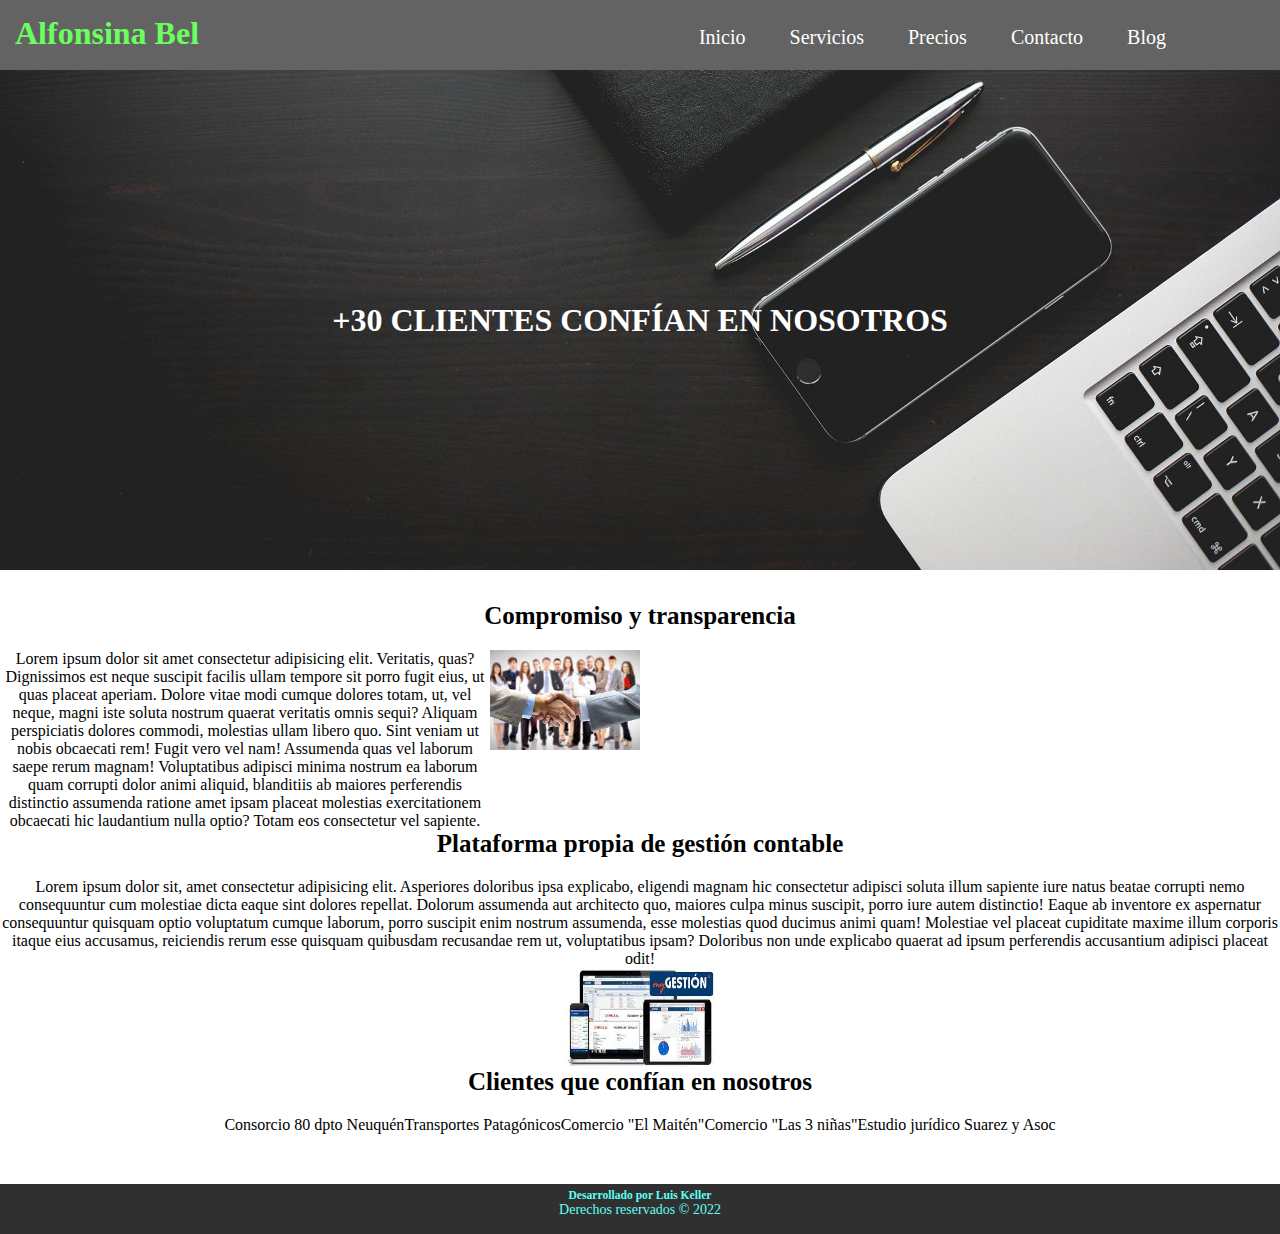
<file: index.html>
<html lang="es">

<head>
    <meta charset="UTF-8">
    <meta http-equiv="X-UA-Compatible" content="IE=edge">
    <meta name="viewport" content="width=device-width, initial-scale=1.0">
    <title>Inicio - Alfonsina Bel</title>
    <link rel="stylesheet" href="css/style.css">
</head>

<body>
    <div id="grid-padre">
    <header>
        <div class="header-name">
            <h1 class="color-4">Alfonsina Bel</h1>
        </div>
        <div id="div-navbar-header">
            <ul class="navbar-header">
                <li><a href="index.html">Inicio</a></li>
                <li><a href="services.html">Servicios</a></li>
                <li><a href="pricing.html">Precios</a></li>
                <li><a href="contact.html">Contacto</a></li>
                <li><a href="blog.html">Blog</a></li>
            </ul>
        </div>
    </header>
    <hr>
    <div class="hero-image" id="hero-image-inicio">
        <div class="hero-text hero-text-white">
            <h1>+30 CLIENTES CONFÍAN EN NOSOTROS</h1>
        </div>
    </div>
    <div id="content">
        <div class="content-item">
            <h2>Compromiso y transparencia</h2>
            <div class="content-item-descripcion">
<p>Lorem ipsum dolor sit amet consectetur adipisicing elit. Veritatis, quas? Dignissimos est neque suscipit facilis ullam tempore sit porro fugit eius, ut quas placeat aperiam. Dolore vitae modi cumque dolores totam, ut, vel neque, magni iste soluta
                nostrum quaerat veritatis omnis sequi? Aliquam perspiciatis dolores commodi, molestias ullam libero quo. Sint veniam ut nobis obcaecati rem! Fugit vero vel nam! Assumenda quas vel laborum saepe rerum magnam! Voluptatibus adipisci minima nostrum
                ea laborum quam corrupti dolor animi aliquid, blanditiis ab maiores perferendis distinctio assumenda ratione amet ipsam placeat molestias exercitationem obcaecati hic laudantium nulla optio? Totam eos consectetur vel sapiente.</p>
            <img src="img/compromiso.png" alt="foto compromiso">
            </div>
            
        </div>
        <div class="content-item">
            <h2>Plataforma propia de gestión contable</h2>
            <p>Lorem ipsum dolor sit, amet consectetur adipisicing elit. Asperiores doloribus ipsa explicabo, eligendi magnam hic consectetur adipisci soluta illum sapiente iure natus beatae corrupti nemo consequuntur cum molestiae dicta eaque sint dolores repellat.
                Dolorum assumenda aut architecto quo, maiores culpa minus suscipit, porro iure autem distinctio! Eaque ab inventore ex aspernatur consequuntur quisquam optio voluptatum cumque laborum, porro suscipit enim nostrum assumenda, esse molestias
                quod ducimus animi quam! Molestiae vel placeat cupiditate maxime illum corporis itaque eius accusamus, reiciendis rerum esse quisquam quibusdam recusandae rem ut, voluptatibus ipsam? Doloribus non unde explicabo quaerat ad ipsum perferendis
                accusantium adipisci placeat odit!</p>
            <img src="img/plataforma_contable.png" alt="foto plataforma">
        </div>
        <div class="content-item" id="content-clientes">
            <h2>Clientes que confían en nosotros</h2>
            <ul id="carrousel-clientes">
                <li>Consorcio 80 dpto Neuquén</li>
                <li>Transportes Patagónicos</li>
                <li>Comercio "El Maitén"</li>
                <li>Comercio "Las 3 niñas"</li>
                <li>Estudio jurídico Suarez y Asoc</li>
            </ul>
        </div>
        <hr>
    </div>
    <footer>
        <h5>Desarrollado por Luis Keller</h5>
        <p>Derechos reservados &copy; 2022</p>
    </footer>
</div>
</body>

</html>
</file>
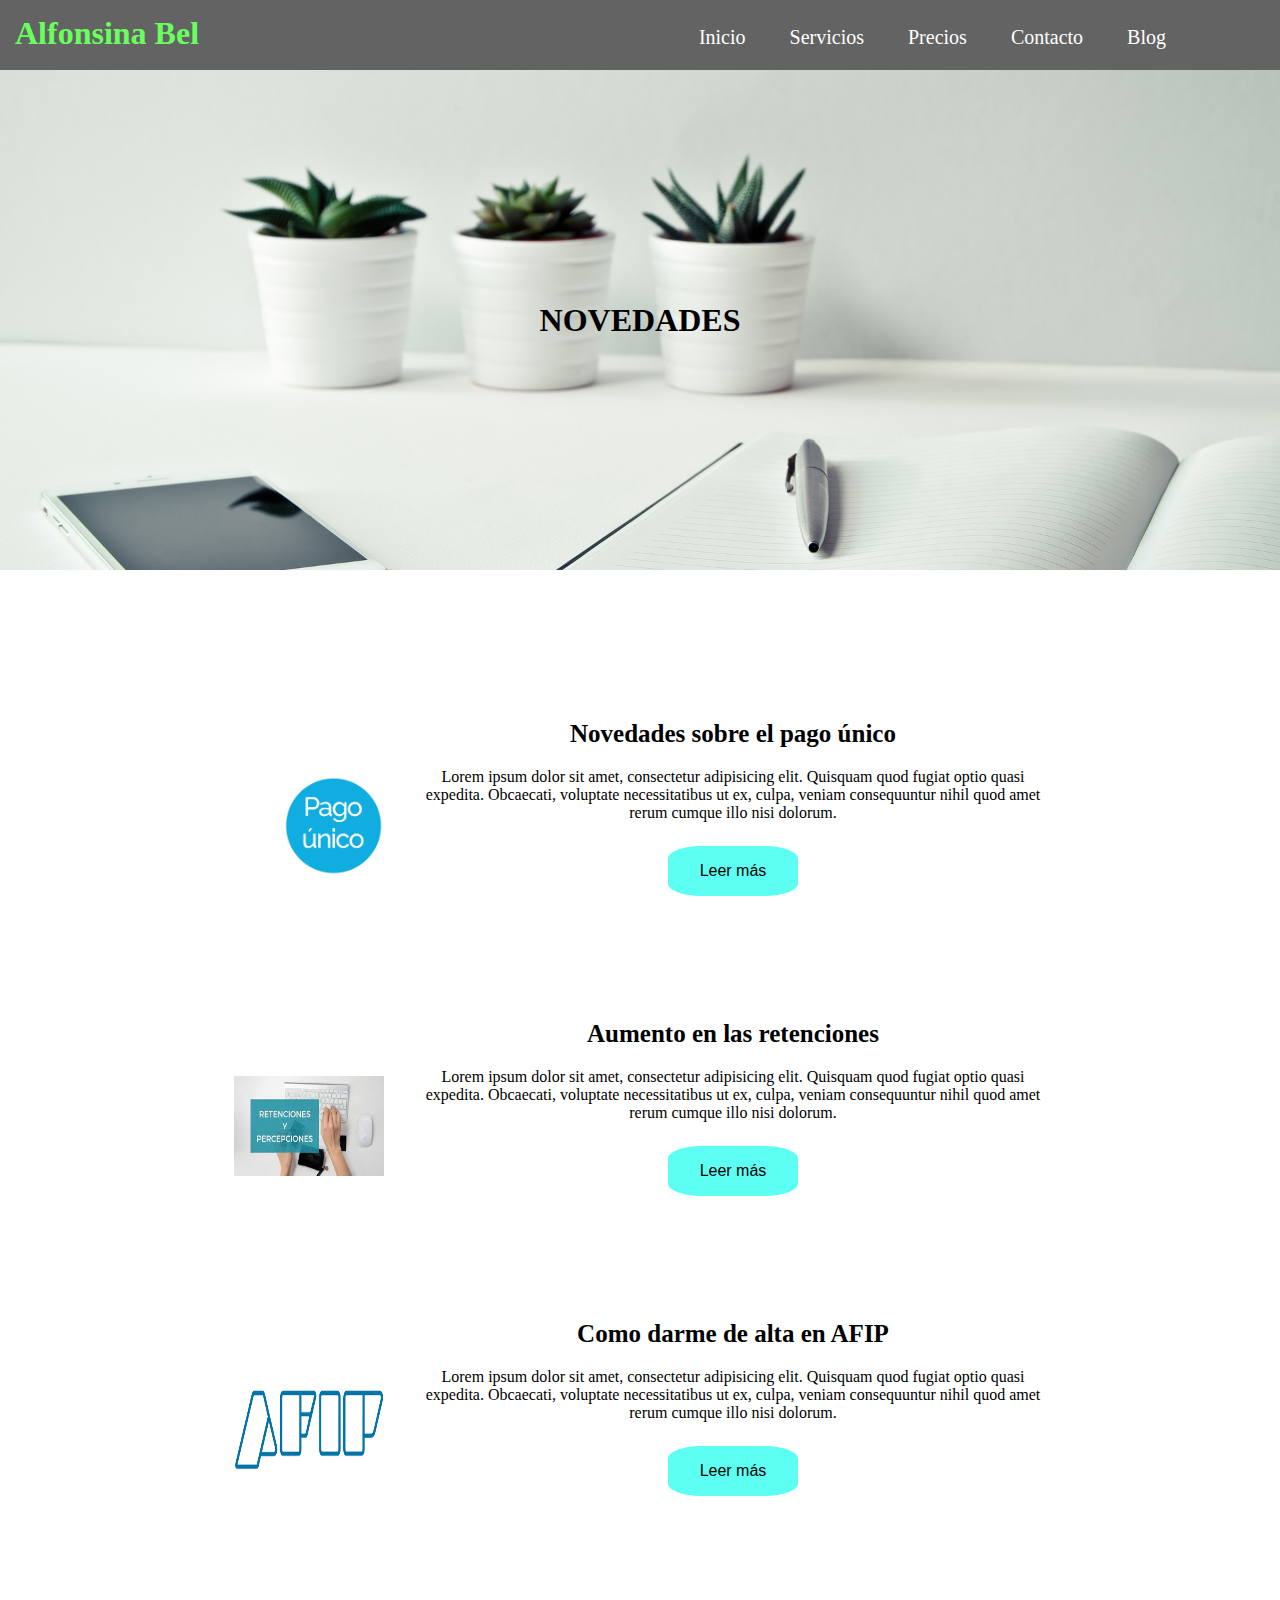
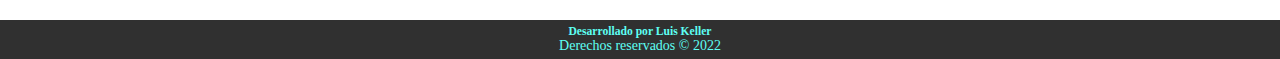
<file: blog.html>
<html lang="es">

<head>
    <meta charset="UTF-8">
    <meta http-equiv="X-UA-Compatible" content="IE=edge">
    <meta name="viewport" content="width=device-width, initial-scale=1.0">
    <title>Novedades - Alfonsina Bel</title>
    <link rel="stylesheet" href="css/style.css">
</head>

<body>
    <header>
        <div class="header-name">
            <h1 class="color-4">Alfonsina Bel</h1>
        </div>
        <div id="div-navbar-header">
            <ul class="navbar-header">
                <li><a href="index.html">Inicio</a></li>
                <li><a href="services.html">Servicios</a></li>
                <li><a href="pricing.html">Precios</a></li>
                <li><a href="contact.html">Contacto</a></li>
                <li><a href="blog.html">Blog</a></li>
            </ul>
        </div>
    </header>
    <div class="hero-image" id="hero-image-blog">
        <div class="hero-text">
            <h1>NOVEDADES</h1>
        </div>
    </div>
    <div id="articulos">
        <article>

            <div class="article-img">
                <img src="img/pago_unico.png" alt="foto pago único">
            </div>
            <div class="article-content">
                <div class="article-text">
                    <h2>Novedades sobre el pago único</h2>
                    <p>Lorem ipsum dolor sit amet, consectetur adipisicing elit. Quisquam quod fugiat optio quasi expedita. Obcaecati, voluptate necessitatibus ut ex, culpa, veniam consequuntur nihil quod amet rerum cumque illo nisi dolorum.</p>
                </div>
                <div class="article-button">
                    <button class="button button-article">Leer más</button>
                </div>
            </div>
        </article>
        <article>
            <div class="article-img">
                <img src="img/retenciones.png" alt="foto retenciones">
            </div>
            <div class="article-content">
                <div class="article-text">
                    <h2>Aumento en las retenciones</h2>
                    <p>Lorem ipsum dolor sit amet, consectetur adipisicing elit. Quisquam quod fugiat optio quasi expedita. Obcaecati, voluptate necessitatibus ut ex, culpa, veniam consequuntur nihil quod amet rerum cumque illo nisi dolorum.</p>
                </div>
                <div class="article-button">
                    <button class="button button-article">Leer más</button>
                </div>
            </div>
        </article>
        <article>

            <div class="article-img">
                <img src="img/afip.png" alt="logo afip">
            </div>
            <div class="article-content">
                <div class="article-text">
                    <h2>Como darme de alta en AFIP</h2>
                    <p>Lorem ipsum dolor sit amet, consectetur adipisicing elit. Quisquam quod fugiat optio quasi expedita. Obcaecati, voluptate necessitatibus ut ex, culpa, veniam consequuntur nihil quod amet rerum cumque illo nisi dolorum.</p>
                </div>
                <div class="article-button">
                    <button class="button button-article">Leer más</button>
                </div>
            </div>


        </article>
    </div>
    <hr>
    <footer>
        <h5>Desarrollado por Luis Keller</h5>
        <p>Derechos reservados &copy; 2022</p>
    </footer>
</body>

</html>
</file>
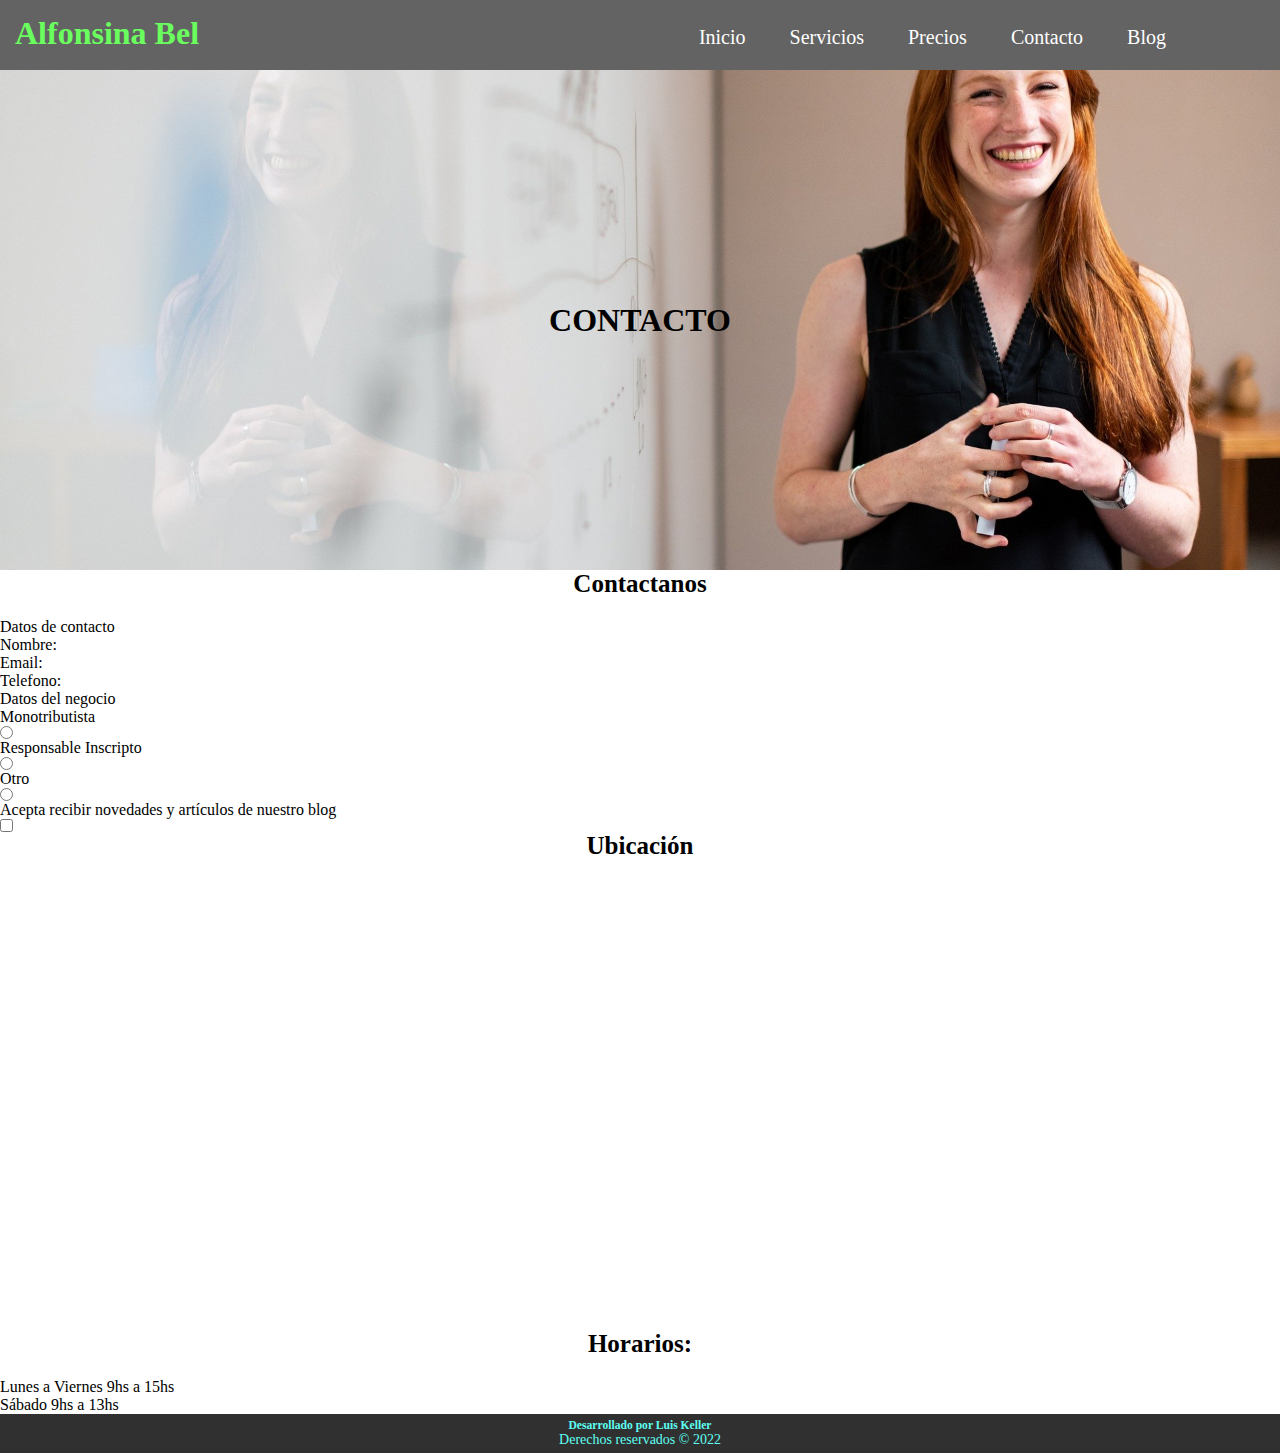
<file: contact.html>
<html lang="es">

<head>
    <meta charset="UTF-8">
    <meta http-equiv="X-UA-Compatible" content="IE=edge">
    <meta name="viewport" content="width=device-width, initial-scale=1.0">
    <title>Contacto - Alfonsina Bel</title>
    <link rel="stylesheet" href="css/style.css">
</head>

<body>
    <header>
        <div class="header-name">
            <h1 class="color-4">Alfonsina Bel</h1>
        </div>
        <div id="div-navbar-header">
            <ul class="navbar-header">
                <li><a href="index.html">Inicio</a></li>
                <li><a href="services.html">Servicios</a></li>
                <li><a href="pricing.html">Precios</a></li>
                <li><a href="contact.html">Contacto</a></li>
                <li><a href="blog.html">Blog</a></li>
            </ul>
        </div>
    </header>
    <hr>
    <div class="hero-image" id="hero-image-contacto">
        <div class="hero-text">
            <h1>CONTACTO</h1>
        </div>
    </div>
    <div>
        <h2>Contactanos</h2>
        <form action="" method="get">
            <fieldset>
                <legend>Datos de contacto</legend>
                <label for="nombre_apellido">Nombre:</label>
                <input type="text" name="nombre_apellido"><br>
                <label for="email">Email:</label>
                <input type="email" name="email"><br>
                <label for="telefono">Telefono:</label>
                <input type="tel" name="telefono">
                <legend>Datos del negocio</legend>
                <div>Monotributista</div>
                <input type="radio" name="Categoria" id="categoria_monotributo">
                <div>Responsable Inscripto</div>
                <input type="radio" name="Categoria" id="categoria_responsable_inscripto">
                <div>Otro</div>
                <input type="radio" name="Categoria" id="categoria_otro">
                <div>Acepta recibir novedades y artículos de nuestro blog</div>
                <input type="checkbox" name="acepta_novedades" id="acepta_novedad">
            </fieldset>

        </form>
    </div>
    <div>
        <h2>Ubicación</h2>
        <iframe src="https://www.google.com/maps/embed?pb=!1m14!1m8!1m3!1d12407.834963061377!2d-68.0721611!3d-38.9706101!3m2!1i1024!2i768!4f13.1!3m3!1m2!1s0x0%3A0x457f1774996aa553!2sAlfonsina%20Bel!5e0!3m2!1ses-419!2sar!4v1642553503988!5m2!1ses-419!2sar" width="600"
            height="450" style="border:0;" allowfullscreen="" loading="lazy"></iframe>
    </div>
    <div>
        <h2>Horarios:</h2>
        <ul>
            <li>Lunes a Viernes 9hs a 15hs</li>
            <li>Sábado 9hs a 13hs</li>
        </ul>
    </div>
    <hr>
    <footer>
        <h5>Desarrollado por Luis Keller</h5>
        <p>Derechos reservados &copy; 2022</p>
    </footer>
</body>

</html>
</file>
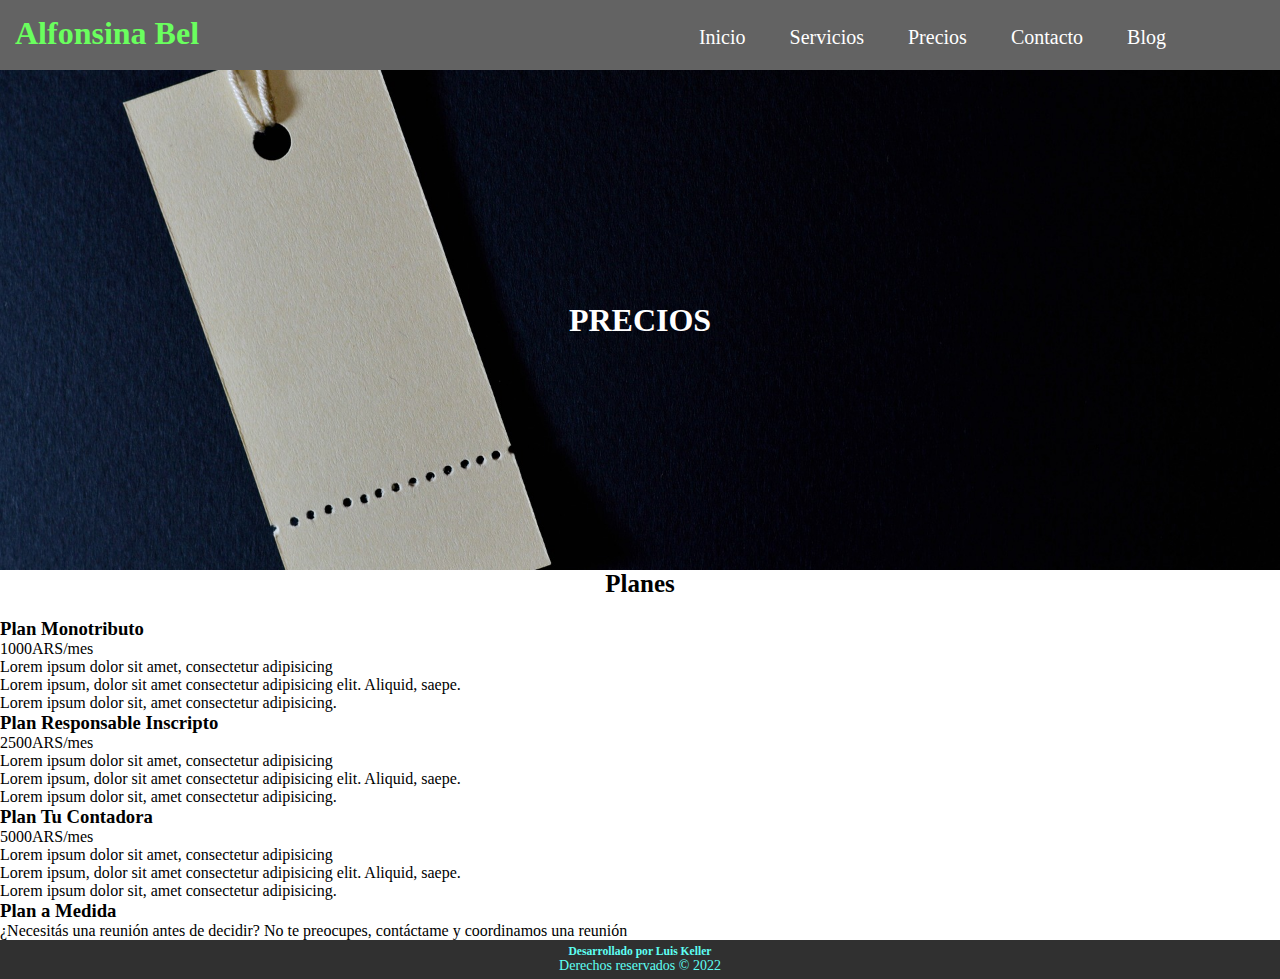
<file: pricing.html>
<html lang="es">

<head>
    <meta charset="UTF-8">
    <meta http-equiv="X-UA-Compatible" content="IE=edge">
    <meta name="viewport" content="width=device-width, initial-scale=1.0">
    <title>Precios - Alfonsina Bel</title>
    <link rel="stylesheet" href="css/style.css">
</head>

<body>
    <header>
        <div class="header-name">
            <h1 class="color-4">Alfonsina Bel</h1>
        </div>
        <div id="div-navbar-header">
            <ul class="navbar-header">
                <li><a href="index.html">Inicio</a></li>
                <li><a href="services.html">Servicios</a></li>
                <li><a href="pricing.html">Precios</a></li>
                <li><a href="contact.html">Contacto</a></li>
                <li><a href="blog.html">Blog</a></li>
            </ul>
        </div>
    </header>
    <hr>
    <div class="hero-image" id="hero-image-precios">
        <div class="hero-text hero-text-white">
            <h1>PRECIOS</h1>
        </div>
    </div>
    <div>
        <h2>Planes</h2>
        <div>
            <h3>Plan Monotributo</h3>
            <p>1000ARS/mes</p>
            <ul>
                <li>Lorem ipsum dolor sit amet, consectetur adipisicing</li>
                <li>Lorem ipsum, dolor sit amet consectetur adipisicing elit. Aliquid, saepe.</li>
                <li>Lorem ipsum dolor sit, amet consectetur adipisicing.</li>
            </ul>
        </div>
        <div>
            <h3>Plan Responsable Inscripto</h3>
            <p>2500ARS/mes</p>
            <ul>
                <li>Lorem ipsum dolor sit amet, consectetur adipisicing</li>
                <li>Lorem ipsum, dolor sit amet consectetur adipisicing elit. Aliquid, saepe.</li>
                <li>Lorem ipsum dolor sit, amet consectetur adipisicing.</li>
            </ul>
        </div>
        <div>
            <h3>Plan Tu Contadora</h3>
            <p>5000ARS/mes</p>
            <ul>
                <li>Lorem ipsum dolor sit amet, consectetur adipisicing</li>
                <li>Lorem ipsum, dolor sit amet consectetur adipisicing elit. Aliquid, saepe.</li>
                <li>Lorem ipsum dolor sit, amet consectetur adipisicing.</li>
            </ul>
        </div>
    </div>
    <div>
        <h3>Plan a Medida</h3>
        <p>¿Necesitás una reunión antes de decidir? No te preocupes, contáctame y coordinamos una reunión</p>
    </div>
    <hr>
    <footer>
        <h5>Desarrollado por Luis Keller</h5>
        <p>Derechos reservados &copy; 2022</p>
    </footer>
</body>

</html>
</file>
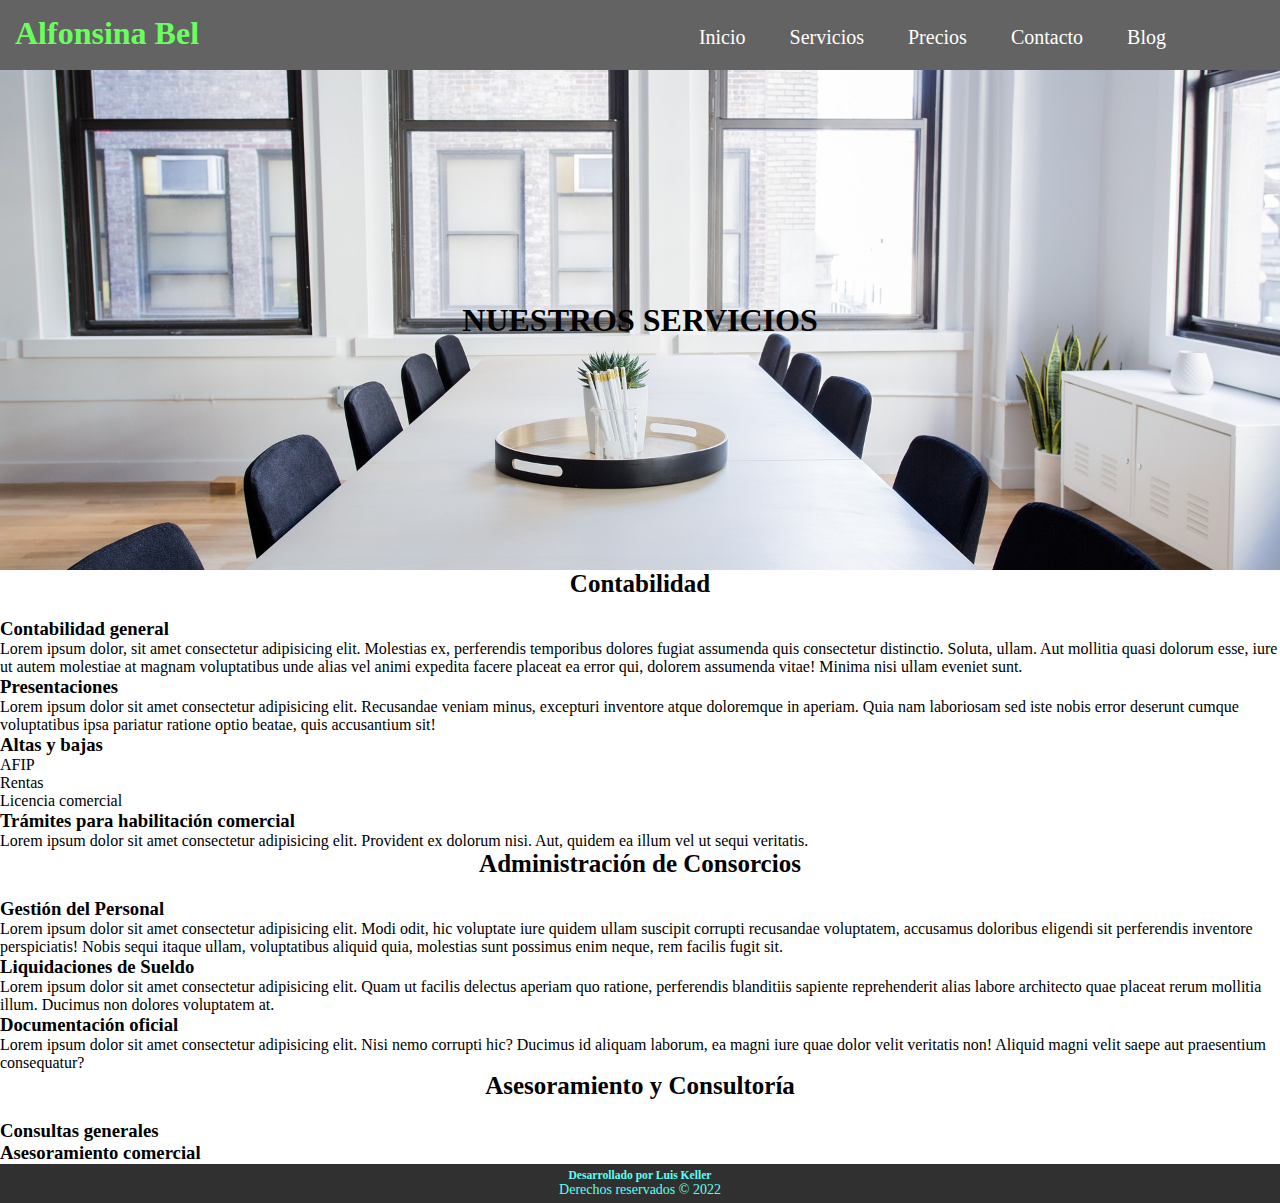
<file: services.html>
<html lang="es">

<head>
    <meta charset="UTF-8">
    <meta http-equiv="X-UA-Compatible" content="IE=edge">
    <meta name="viewport" content="width=device-width, initial-scale=1.0">
    <title>Servicios - Alfonsina Bel</title>
    <link rel="stylesheet" href="css/style.css">
</head>

<body>
    <header>
        <div class="header-name">
            <h1 class="color-4">Alfonsina Bel</h1>
        </div>
        <div id="div-navbar-header">
            <ul class="navbar-header">
                <li><a href="index.html">Inicio</a></li>
                <li><a href="services.html">Servicios</a></li>
                <li><a href="pricing.html">Precios</a></li>
                <li><a href="contact.html">Contacto</a></li>
                <li><a href="blog.html">Blog</a></li>
            </ul>
        </div>
    </header>
    <hr>
    <div class="hero-image" id="hero-image-servicios">
        <div class="hero-text">
            <h1>NUESTROS SERVICIOS</h1>
        </div>
    </div>

    <div>
        <section>
            <h2>Contabilidad</h2>
            <div>
                <div>
                    <h3>Contabilidad general</h3>
                    <p>Lorem ipsum dolor, sit amet consectetur adipisicing elit. Molestias ex, perferendis temporibus dolores fugiat assumenda quis consectetur distinctio. Soluta, ullam. Aut mollitia quasi dolorum esse, iure ut autem molestiae at magnam
                        voluptatibus unde alias vel animi expedita facere placeat ea error qui, dolorem assumenda vitae! Minima nisi ullam eveniet sunt.</p>
                </div>
                <div>
                    <h3>Presentaciones</h3>
                    <p>Lorem ipsum dolor sit amet consectetur adipisicing elit. Recusandae veniam minus, excepturi inventore atque doloremque in aperiam. Quia nam laboriosam sed iste nobis error deserunt cumque voluptatibus ipsa pariatur ratione optio beatae,
                        quis accusantium sit!</p>
                </div>
                <div>
                    <h3>Altas y bajas</h3>
                    <ul>
                        <li>AFIP</li>
                        <li>Rentas</li>
                        <li>Licencia comercial</li>
                    </ul>
                </div>
                <div>
                    <h3>Trámites para habilitación comercial</h3>
                    <p>Lorem ipsum dolor sit amet consectetur adipisicing elit. Provident ex dolorum nisi. Aut, quidem ea illum vel ut sequi veritatis.</p>
                </div>
            </div>
        </section>
        <section>
            <h2>Administración de Consorcios</h2>
            <div>
                <div>
                    <h3>Gestión del Personal</h3>
                    <p>Lorem ipsum dolor sit amet consectetur adipisicing elit. Modi odit, hic voluptate iure quidem ullam suscipit corrupti recusandae voluptatem, accusamus doloribus eligendi sit perferendis inventore perspiciatis! Nobis sequi itaque ullam,
                        voluptatibus aliquid quia, molestias sunt possimus enim neque, rem facilis fugit sit.</p>
                </div>
                <div>
                    <h3>Liquidaciones de Sueldo</h3>
                    <p>Lorem ipsum dolor sit amet consectetur adipisicing elit. Quam ut facilis delectus aperiam quo ratione, perferendis blanditiis sapiente reprehenderit alias labore architecto quae placeat rerum mollitia illum. Ducimus non dolores voluptatem
                        at.
                    </p>
                </div>
                <div>
                    <h3>Documentación oficial</h3>
                    <p>Lorem ipsum dolor sit amet consectetur adipisicing elit. Nisi nemo corrupti hic? Ducimus id aliquam laborum, ea magni iure quae dolor velit veritatis non! Aliquid magni velit saepe aut praesentium consequatur?</p>
                </div>
            </div>
        </section>
        <section>
            <h2>Asesoramiento y Consultoría</h2>
            <div>
                <div>
                    <h3>Consultas generales</h3>
                </div>
                <div>
                    <h3>Asesoramiento comercial</h3>
                </div>
            </div>
        </section>
    </div>
    <hr>
    <footer>
        <h5>Desarrollado por Luis Keller</h5>
        <p>Derechos reservados &copy; 2022</p>
    </footer>
</body>

</html>
</file>
<file: css/style.css>
* {
    margin: 0;
    padding: 0;
    list-style: none;
    text-decoration: none;
    border: none;
    outline: none;
}

.color-1 {
    color: #5ebaff;
}

.color-2 {
    color: #5efff3;
}

.color-3 {
    color: #5effa2;
}

.color-4 {
    color: #6aff5e;
}

.color-5 {
    color: #bbff5e;
}

.color-6 {
    color: #fff35e;
}

a {
    text-decoration: none;
}

header {
    position: sticky;
    top: 0px;
    width: 100%;
    height: 70px;
    z-index: 1;
    background-color: #636363;
    grid-area: header;
}

.header-name {
    margin: 15px;
}

header div {
    display: inline-block;
    width: 45%;
    height: 100%;
}

#div-navbar-header {
    text-align: right;
    color: white;
}

.navbar-header li {
    display: inline-block;
    margin: 15px;
    padding: 5px;
}

.navbar-header a {
    color: white;
    margin: 0px;
    font-size: 20px;
    transition-duration: 0.6s;
}

a:hover {
    color: #6aff5e;
    font-size: 23px;
    font-weight: 200;
}

.hero-image {
    background-color: #cccccc;
    height: 500px;
    background-position: center;
    background-repeat: no-repeat;
    background-size: cover;
    position: relative;
    grid-area: hero;
}

#hero-image-blog {
    background-image: url("/img/desk-g7e91cf2c6_1920.jpg");
}

#hero-image-contacto {
    background-image: url("/img/woman-g5954c5c71_1920.jpg");
}

#hero-image-inicio {
    background-image: url("/img/office-g41833b473_1920.jpg");
}

#hero-image-precios {
    background-image: url("/img/tag-g1b9c34fbd_1920.jpg");
}

#hero-image-servicios {
    background-image: url("/img/chairs-g290514caf_1920.jpg");
}

.hero-text {
    text-align: center;
    position: absolute;
    top: 50%;
    left: 50%;
    transform: translate(-50%, -50%);
}

.hero-text-white {
    color: white;
}

#articulos {
    margin-top: 150px;
}

h2 {
    text-align: center;
    max-width: fit;
    font-size: 25px;
    margin-bottom: 20px;
}

article {
    width: 100%;
    height: 300px;
}

.article-img {
    display: inline-block;
    width: 30%;
    text-align: right;
    padding-right: 25px;
}

img {
    height: 100px;
    max-width: 150px;
}

.article-content {
    display: inline-block;
    width: 50%;
    padding: 0px;
    margin: 0px;
    text-align: center;
}

.article-text {
    top: 50%;
    left: 50%;
    text-align: center;
    margin-bottom: 20px;
}

button {
    border: none;
    color: white;
    padding: 16px 32px;
    text-align: center;
    text-decoration: none;
    display: inline-block;
    font-size: 16px;
    margin: 4px 2px;
    transition-duration: 0.4s;
    border-radius: 25%;
}

.button-article {
    background-color: #5efff3;
    color: black;
}

.button-article:hover {
    background-color: #6aff5e;
    color: black;
    font-size: 18px;
}

footer {
    background-color: #303030;
    color: #5efff3;
    text-align: center;
    padding: 5px 0px;
    font-size: 14px;
    grid-area: footer;
}

#grid-padre {
    /* probar propiedades */
    
    justify-content: stretch; /* start; | end | center | stretch | space-around | space-between | space-evenly */
    align-content: stretch; /* start; | end | center | stretch | space-around | space-between | space-evenly */
    
    /* ---- */
    display: grid;
    grid-template-areas: 
    "header header header header header"
    "hero hero hero hero hero"
    "content content content content content"
    "none none none none none"
    "footer footer footer footer footer"
    ;
    grid-template-columns: 20% 20% 20% 20% 20%;
    grid-template-rows: 70px 2fr 2fr 50px 50px;
}

#content{
    grid-area: content;
}

.content-item{
    text-align: center;
}

.content-item-descripcion{
    width: 50%;
    display: flex;
    flex-direction: row;
    justify-content: center;
}

#carrousel-clientes{
    display: flex;
    flex-direction: row;
    justify-content: center;
    
}
</file>
